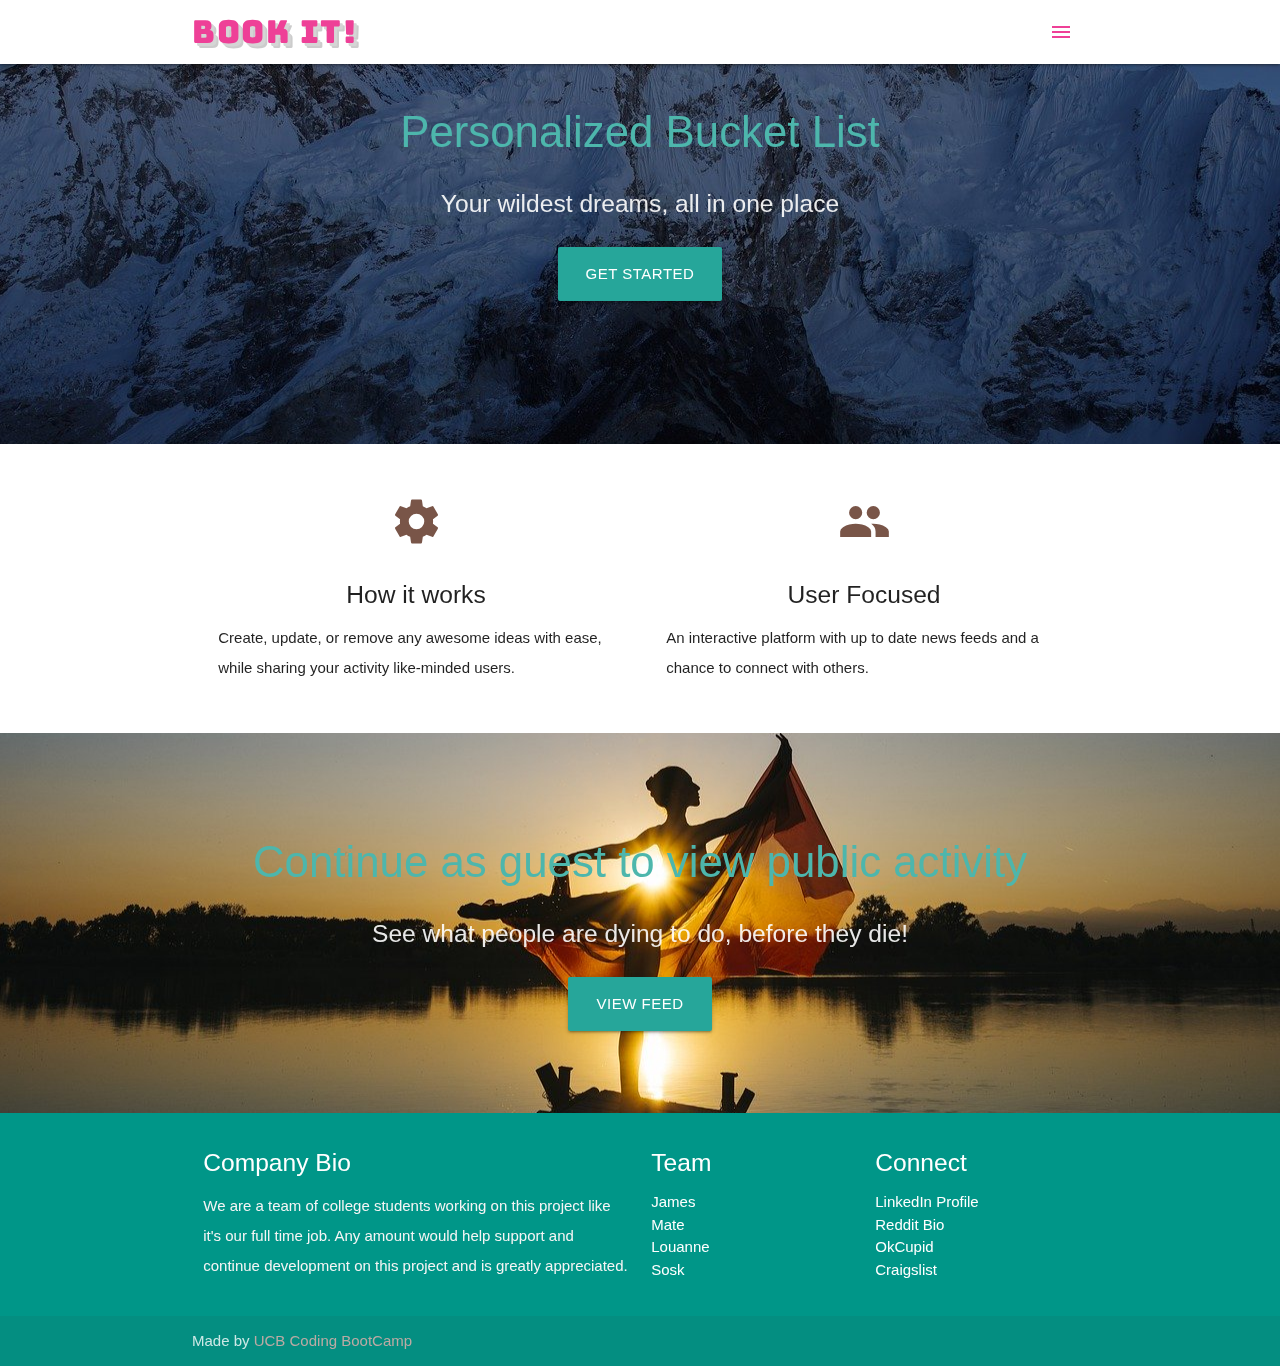
<file: client/assets/index.html>
<!DOCTYPE html>
<html lang="en">
  <head>
    <meta http-equiv="Content-Type" content="text/html; charset=UTF-8" />
    <meta name="viewport" content="width=device-width, initial-scale=1" />
    <title>Group-4-Project-2</title>

    <!-- CSS  -->
    <link
      href="https://fonts.googleapis.com/icon?family=Material+Icons"
      rel="stylesheet"
    />
    <link
      href="https://fonts.googleapis.com/css?family=Bungee&display=swap"
      rel="stylesheet"
    />
    <link
      href="css/materialize.css"
      type="text/css"
      rel="stylesheet"
      media="screen,projection"
    />
    <link
      href="css/style.css"
      type="text/css"
      rel="stylesheet"
      media="screen,projection"
    />
    <link
      href="https://fonts.googleapis.com/css2?family=Questrial&display=swap"
      rel="stylesheet"
    />
  </head>
  <body>
    <nav class="white" role="navigation">
      <div class="nav-wrapper container">
        <a id="logo-container" href="#" class="brand-logo left retro-shadow"
          >Book it!</a
        >
        <ul class="right hide-on-med-and-down">
          <li>
            <a href="#">
              <i class="material-icons">menu</i>
              <!-- <img src="../bookit-logo.png" alt="logo as menu" /> -->
            </a>
          </li>
        </ul>

        <ul id="nav-mobile" class="sidenav">
          <li><a href="#">Navbar Link</a></li>
        </ul>
        <a href="#" data-target="nav-mobile" class="sidenav-trigger right"
          ><i class="material-icons">menu</i></a
        >
      </div>
    </nav>

    <div id="index-banner" class="parallax-container">
      <div class="section no-pad-bot">
        <div class="container">
          <br /><br />
          <h3 class="header center teal-text text-lighten-2">
            Personalized Bucket List
          </h3>
          <div class="row center">
            <h5 class="header col s12 light">
              Your wildest dreams, all in one place
            </h5>
          </div>
          <div class="row center">
            <br /><br />
            <a
              href="signup.html"
              id="button"
              class="btn-large waves-effect waves-light teal lighten-1"
              >Get Started</a
            >
          </div>
        </div>
      </div>
      <div class="parallax">
        <img src="./img/bgr-everest.jpg" alt="Mt Everest" />
      </div>
    </div>

    <div class="container">
      <div class="section">
        <div class="row">
          <div class="col s12 m6">
            <div class="icon-block">
              <h2 class="center brown-text">
                <i class="material-icons">settings</i>
              </h2>
              <h5 class="center">How it works</h5>

              <p class="light">
                Create, update, or remove any awesome ideas with ease, while
                sharing your activity like-minded users.
              </p>
            </div>
          </div>

          <div class="col s12 m6">
            <div class="icon-block">
              <h2 class="center brown-text">
                <i class="material-icons">group</i>
              </h2>
              <h5 class="center">User Focused</h5>

              <p class="light">
                An interactive platform with up to date news feeds and a chance
                to connect with others.
              </p>
            </div>
          </div>
        </div>
      </div>
    </div>

    <div class="parallax-container valign-wrapper">
      <div class="section no-pad-bot">
        <div class="container">
          <h3 class="header center teal-text text-lighten-2">
            Continue as guest to view public activity
          </h3>
          <div class="row center">
            <h5 class="header col s12 light">
              See what people are dying to do, before they die!
            </h5>
          </div>
          <div class="row center">
            <a
              href="feed.html"
              id="button"
              class="btn-large waves-effect waves-light teal lighten-1"
              >View Feed</a
            >
          </div>
        </div>
      </div>
      <div class="parallax">
        <img src="./img/bgr-ballet.jpg" alt="ballerina" />
      </div>
    </div>

    <footer class="page-footer teal">
      <div class="container hide-on-med-and-down">
        <div class="row">
          <div class="col l6 s12">
            <h5 class="white-text">Company Bio</h5>
            <p class="grey-text text-lighten-4">
              We are a team of college students working on this project like
              it's our full time job. Any amount would help support and continue
              development on this project and is greatly appreciated.
            </p>
          </div>
          <div class="col l3 s12">
            <h5 class="white-text">Team</h5>
            <ul>
              <li><a class="white-text" href="#!">James</a></li>
              <li><a class="white-text" href="#!">Mate</a></li>
              <li><a class="white-text" href="#!">Louanne</a></li>
              <li><a class="white-text" href="#!">Sosk</a></li>
            </ul>
          </div>
          <div class="col l3 s12">
            <h5 class="white-text">Connect</h5>
            <ul>
              <li><a class="white-text" href="#!">LinkedIn Profile</a></li>
              <li><a class="white-text" href="#!">Reddit Bio</a></li>
              <li><a class="white-text" href="#!">OkCupid</a></li>
              <li><a class="white-text" href="#!">Craigslist</a></li>
            </ul>
          </div>
        </div>
      </div>
      <div class="footer-copyright">
        <div class="container">
          Made by
          <a class="brown-text text-lighten-3" href="#">UCB Coding BootCamp</a>
        </div>
      </div>
    </footer>

    <!--  Scripts-->
    <script src="https://code.jquery.com/jquery-2.1.1.min.js"></script>
    <script src="js/materialize.js"></script>
    <script src="js/init.js"></script>
  </body>
</html>
</file>
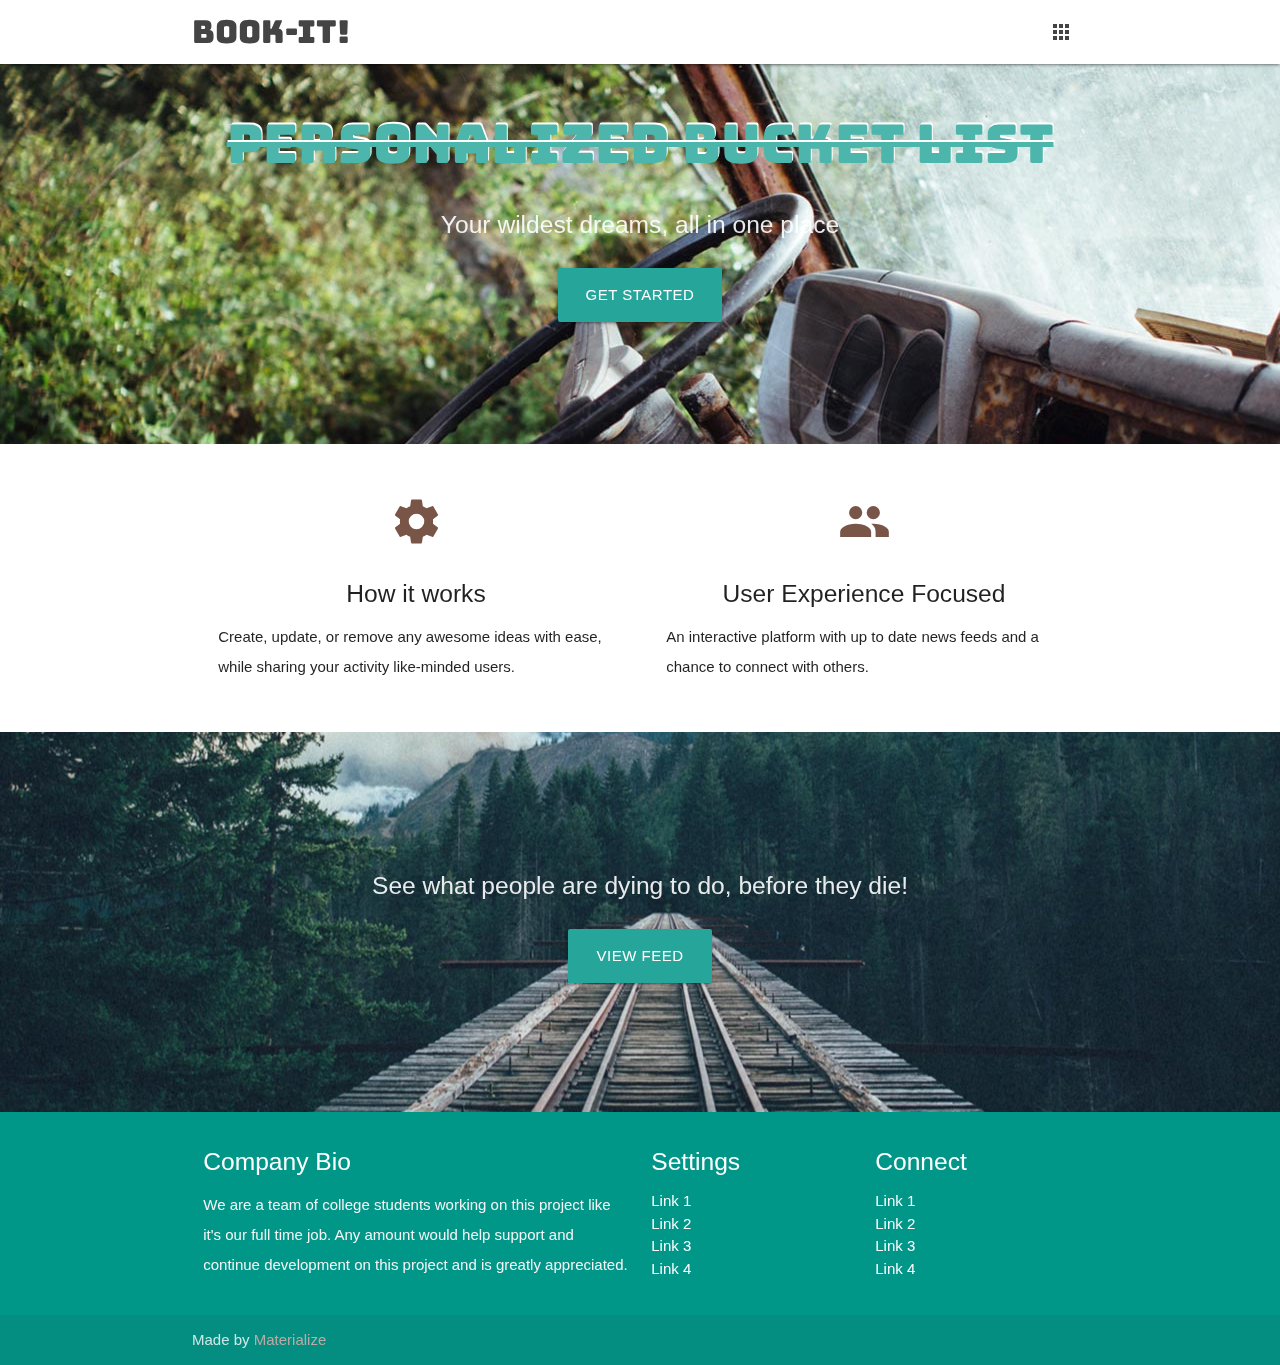
<file: client/assets/parallax-template/index.html>
<!DOCTYPE html>
<html lang="en">
  <head>
    <meta http-equiv="Content-Type" content="text/html; charset=UTF-8" />
    <meta name="viewport" content="width=device-width, initial-scale=1" />
    <title>Group-4-Project-2</title>

    <!-- CSS  -->
    <link
      href="https://fonts.googleapis.com/icon?family=Material+Icons"
      rel="stylesheet"
    />
    <link
      href="https://fonts.googleapis.com/css?family=Bungee&display=swap"
      rel="stylesheet"
    />

    <link
      href="css/materialize.css"
      type="text/css"
      rel="stylesheet"
      media="screen,projection"
    />
    <link
      href="css/style.css"
      type="text/css"
      rel="stylesheet"
      media="screen,projection"
    />
  </head>
  <body>
    <nav class="white" role="navigation">
      <div class="nav-wrapper container">
        <a id="logo-container" href="#" class="brand-logo logo-font"
          >Book-it!</a
        >
        <ul class="right hide-on-med-and-down">
          <li>
            <a href="#"><i class="material-icons">apps</i></a>
          </li>
        </ul>

        <ul id="nav-mobile" class="sidenav">
          <li><a href="#">Navbar Link</a></li>
        </ul>
        <a href="#" data-target="nav-mobile" class="sidenav-trigger"
          ><i class="material-icons">menu</i></a
        >
      </div>
    </nav>

    <div id="index-banner" class="parallax-container">
      <div class="section no-pad-bot">
        <div class="container">
          <br /><br />
          <h2 class="header center teal-text text-lighten-2">
            Personalized Bucket List
          </h2>
          <div class="row center">
            <h5 class="header col s12 light">
              Your wildest dreams, all in one place
            </h5>
          </div>
          <div class="row center">
            <a
              href="http://materializecss.com/getting-started.html"
              id="button"
              class="btn-large waves-effect waves-light teal lighten-1"
              >Get Started</a
            >
            <!-- <br /><br /> -->
          </div>
        </div>
      </div>
      <div class="parallax">
        <img src="background2.jpg" alt="Unsplashed background img 2" />
      </div>
    </div>

    <div class="container">
      <div class="section">
        <div class="row">
          <div class="col s12 m6">
            <div class="icon-block">
              <h2 class="center brown-text">
                <i class="material-icons">settings</i>
              </h2>
              <h5 class="center">How it works</h5>

              <p class="light">
                Create, update, or remove any awesome ideas with ease, while
                sharing your activity like-minded users.
              </p>
            </div>
          </div>

          <div class="col s12 m6">
            <div class="icon-block">
              <h2 class="center brown-text">
                <i class="material-icons">group</i>
              </h2>
              <h5 class="center">User Experience Focused</h5>

              <p class="light">
                An interactive platform with up to date news feeds and a chance
                to connect with others.
              </p>
            </div>
          </div>
        </div>
      </div>
    </div>

    <div class="parallax-container valign-wrapper">
      <div class="section no-pad-bot">
        <div class="container">
          <div class="row center">
            <h5 class="header col s12 light">
              See what people are dying to do, before they die!
            </h5>
          </div>
          <div class="row center">
            <a
              href="http://materializecss.com/getting-started.html"
              id="button"
              class="btn-large waves-effect waves-light teal lighten-1"
              >View Feed</a
            >
          </div>
        </div>
      </div>
      <div class="parallax">
        <img src="background3.jpg" alt="Unsplashed background img 3" />
      </div>
    </div>

    <footer class="page-footer teal">
      <div class="container">
        <div class="row">
          <div class="col l6 s12">
            <h5 class="white-text">Company Bio</h5>
            <p class="grey-text text-lighten-4">
              We are a team of college students working on this project like
              it's our full time job. Any amount would help support and continue
              development on this project and is greatly appreciated.
            </p>
          </div>
          <div class="col l3 s12">
            <h5 class="white-text">Settings</h5>
            <ul>
              <li><a class="white-text" href="#!">Link 1</a></li>
              <li><a class="white-text" href="#!">Link 2</a></li>
              <li><a class="white-text" href="#!">Link 3</a></li>
              <li><a class="white-text" href="#!">Link 4</a></li>
            </ul>
          </div>
          <div class="col l3 s12">
            <h5 class="white-text">Connect</h5>
            <ul>
              <li><a class="white-text" href="#!">Link 1</a></li>
              <li><a class="white-text" href="#!">Link 2</a></li>
              <li><a class="white-text" href="#!">Link 3</a></li>
              <li><a class="white-text" href="#!">Link 4</a></li>
            </ul>
          </div>
        </div>
      </div>
      <div class="footer-copyright">
        <div class="container">
          Made by
          <a class="brown-text text-lighten-3" href="http://materializecss.com"
            >Materialize</a
          >
        </div>
      </div>
    </footer>

    <!--  Scripts-->
    <script src="https://code.jquery.com/jquery-2.1.1.min.js"></script>
    <script src="js/materialize.js"></script>
    <script src="js/init.js"></script>
  </body>
</html>
</file>
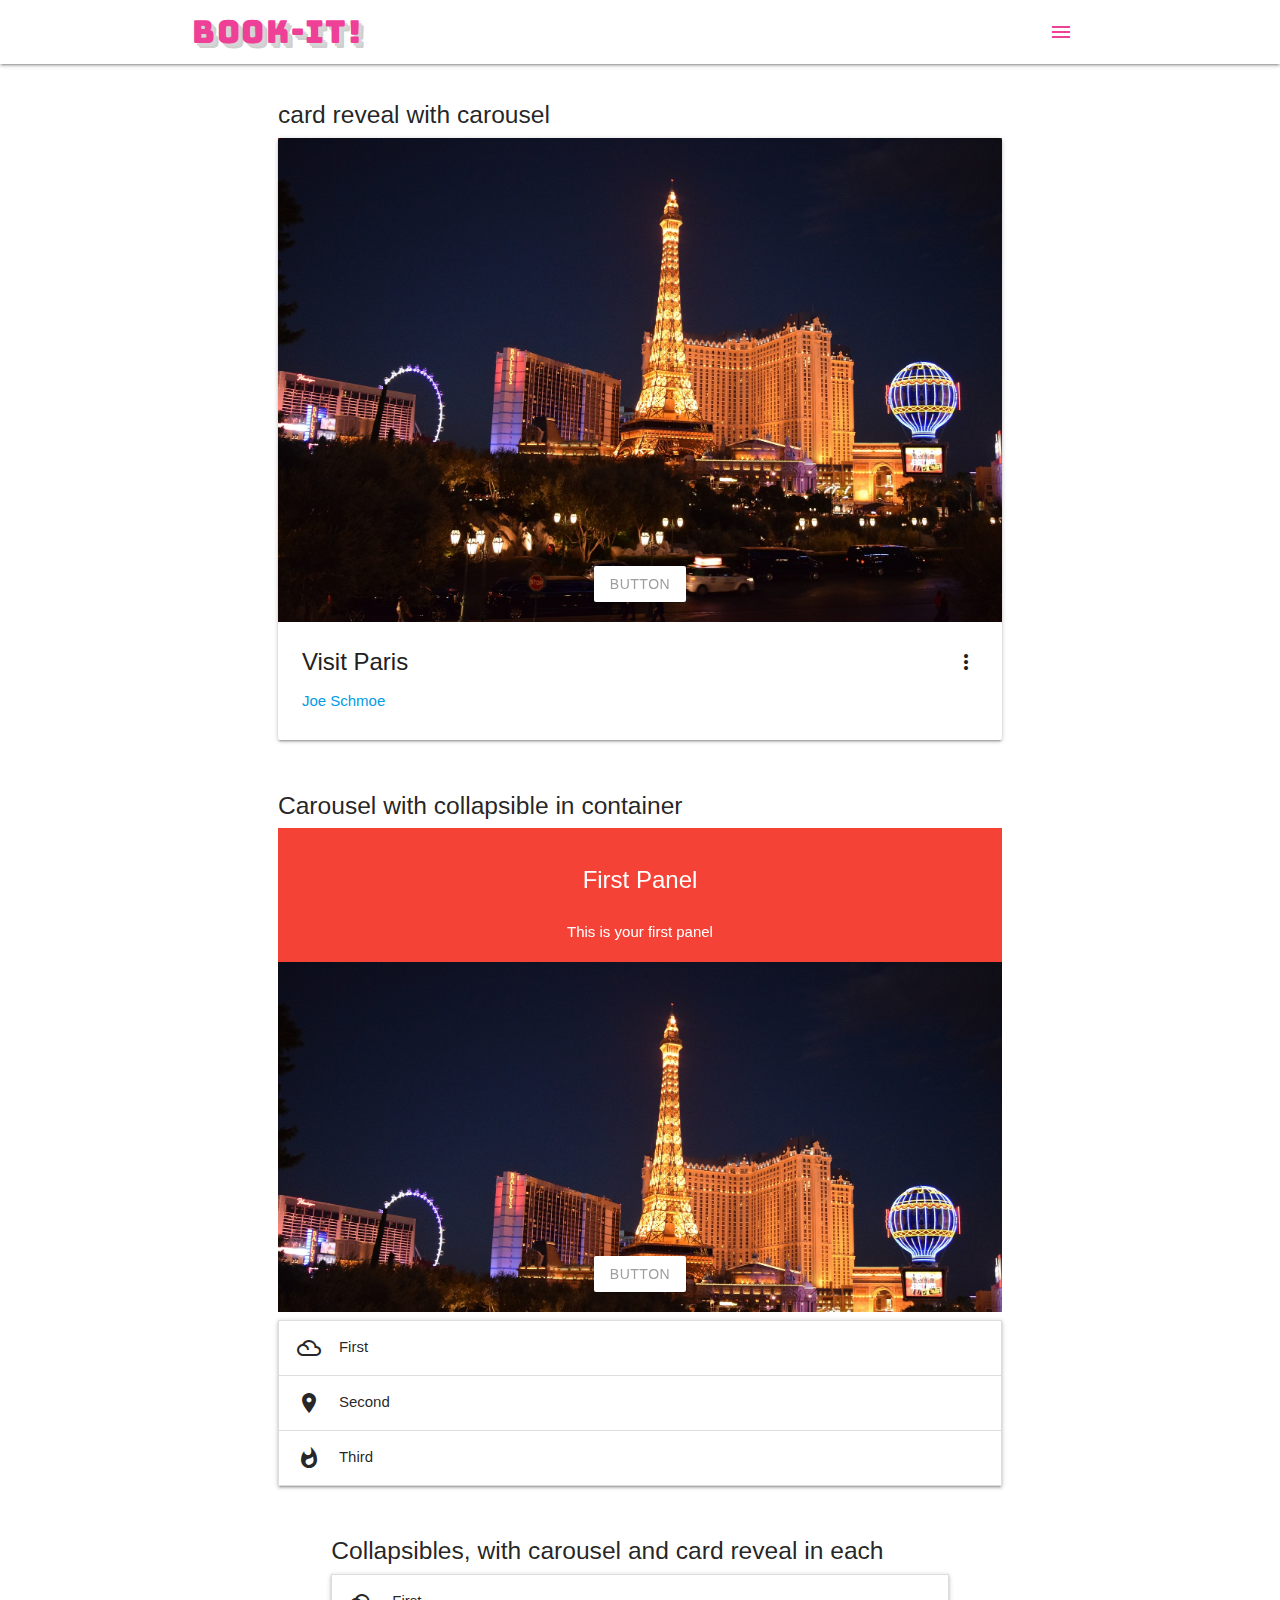
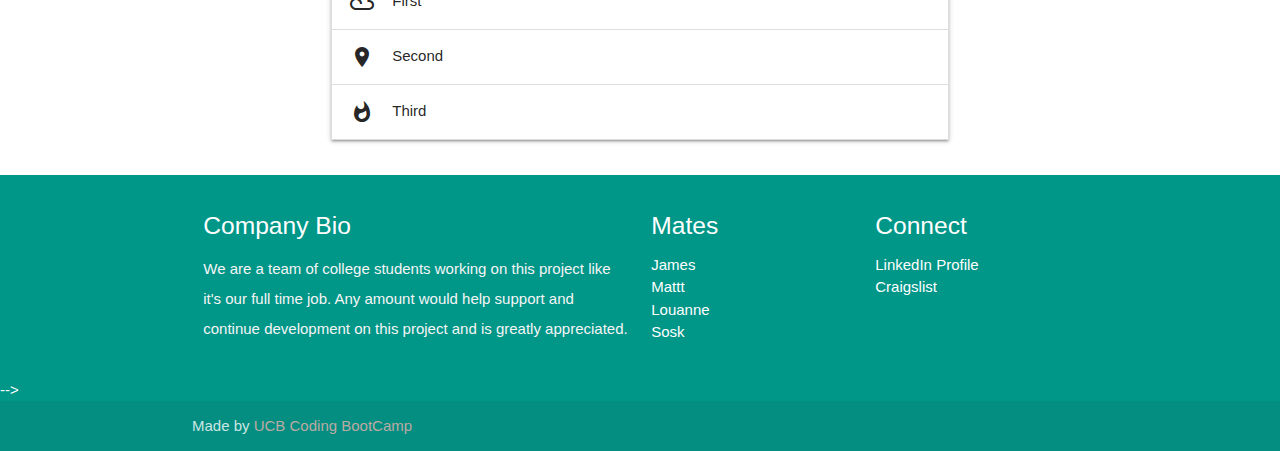
<file: client/assets/feed.html>
<!DOCTYPE html>
<html lang="en">
  <head>
    <meta http-equiv="Content-Type" content="text/html; charset=UTF-8" />
    <meta name="viewport" content="width=device-width, initial-scale=1" />
    <title>G4-P2_feed-page</title>

    <!-- CSS  -->
    <link
      href="https://fonts.googleapis.com/icon?family=Material+Icons"
      rel="stylesheet"
    />
    <link
      href="https://fonts.googleapis.com/css?family=Bungee&display=swap"
      rel="stylesheet"
    />
    <link
      href="css/materialize.css"
      type="text/css"
      rel="stylesheet"
      media="screen,projection"
    />
    <link
      href="css/style.css"
      type="text/css"
      rel="stylesheet"
      media="screen,projection"
    />
  </head>
  <body>
    <nav class="white" role="navigation">
      <div class="nav-wrapper container">
        <a id="logo-container" href="#" class="brand-logo left retro-shadow"
          >Book-it!</a
        >
        <ul class="right hide-on-med-and-down">
          <li>
            <a href="#">
              <i class="material-icons">menu</i>
              <!-- <img src="../bookit-logo.png" alt="logo as menu" /> -->
            </a>
          </li>
        </ul>

        <ul id="nav-mobile" class="sidenav">
          <li><a href="#">Navbar Link</a></li>
        </ul>
        <a href="#" data-target="nav-mobile" class="sidenav-trigger right"
          ><i class="material-icons">menu</i></a
        >
      </div>
    </nav>

    <div class="row">
      <div class="col s3">
        <!-- Grey navigation panel -->
      </div>

      <div class="col s9">
        <!-- Teal page content  -->
      </div>
    </div>

    <div class="container">
      <div class="row">
        <div class="col s12 m10 offset-m1">
          <h5>card reveal with carousel</h5>
          <div class="card">
            <div class="card-image waves-effect waves-block waves-light">
              <div class="carousel carousel-slider center">
                <div class="carousel-fixed-item center">
                  <a class="btn waves-effect white grey-text darken-text-2"
                    >button</a
                  >
                </div>
                <div class="carousel-item red white-text" href="#one!">
                  <img class="activator" src="./img/paris.jpeg" />
                  <h2>First Panel</h2>
                  <p class="white-text">This is your first panel</p>
                </div>
                <div class="carousel-item amber white-text" href="#two!">
                  <h2>Second Panel</h2>
                  <p class="white-text">This is your second panel</p>
                </div>
                <div class="carousel-item green white-text" href="#three!">
                  <h2>Third Panel</h2>
                  <p class="white-text">This is your third panel</p>
                </div>
                <div class="carousel-item blue white-text" href="#four!">
                  <h2>Fourth Panel</h2>
                  <p class="white-text">This is your fourth panel</p>
                </div>
              </div>
            </div>
            <div class="card-content">
              <span class="card-title activator grey-text text-darken-4"
                >Visit Paris<i class="material-icons right">more_vert</i></span
              >
              <p><a href="#">Joe Schmoe</a></p>
            </div>
            <div class="card-reveal">
              <span class="card-title grey-text text-darken-4"
                >Card Title<i class="material-icons right">close</i></span
              >
              <p>
                Here is some more information about this product that is only
                revealed once clicked on.
              </p>
            </div>
          </div>
        </div>
      </div>

      <div class="row">
        <div class="col s12 m10 offset-m1">
          <h5>Carousel with collapsible in container</h5>
          <div class="carousel carousel-slider center">
            <div class="carousel-fixed-item center">
              <a class="btn waves-effect white grey-text darken-text-2"
                >button</a
              >
            </div>
            <div class="carousel-item red white-text" href="#one!">
              <h2>First Panel</h2>
              <p class="white-text">This is your first panel</p>
              <img class="activator" src="./img/paris.jpeg" />
            </div>
            <div class="carousel-item amber white-text" href="#two!">
              <h2>Second Panel</h2>
              <p class="white-text">This is your second panel</p>
            </div>
            <div class="carousel-item green white-text" href="#three!">
              <h2>Third Panel</h2>
              <p class="white-text">This is your third panel</p>
            </div>
            <div class="carousel-item blue white-text" href="#four!">
              <h2>Fourth Panel</h2>
              <p class="white-text">This is your fourth panel</p>
            </div>
          </div>
          <!-- collapsible -->
          <ul class="collapsible">
            <li>
              <div class="collapsible-header">
                <i class="material-icons">filter_drama</i>First
              </div>
              <div class="collapsible-body">
                <span>Lorem ipsum dolor sit amet.</span>
              </div>
            </li>
            <li>
              <div class="collapsible-header">
                <i class="material-icons">place</i>Second
              </div>
              <div class="collapsible-body">
                <span>Lorem ipsum dolor sit amet.</span>
              </div>
            </li>
            <li>
              <div class="collapsible-header">
                <i class="material-icons">whatshot</i>Third
              </div>
              <div class="collapsible-body">
                <span>Lorem ipsum dolor sit amet.</span>
              </div>
            </li>
          </ul>
        </div>
      </div>
    </div>

    <div class="row">
      <div class="col s6 offset-s3">
        <h5>Collapsibles, with carousel and card reveal in each</h5>

        <ul class="collapsible">
          <li>
            <div class="collapsible-header">
              <i class="material-icons">filter_drama</i>First
            </div>
            <div class="collapsible-body">
              <!-- card -->
              <div class="card">
                <div class="card-image waves-effect waves-block waves-light">
                  <div class="carousel carousel-slider center">
                    <div class="carousel-fixed-item center">
                      <a class="btn waves-effect white grey-text darken-text-2"
                        >button</a
                      >
                    </div>
                    <div class="carousel-item red white-text" href="#one!">
                      <img class="activator" src="./img/paris.jpeg" />
                      <h2>First Panel</h2>
                      <p class="white-text">This is your first panel</p>
                    </div>
                    <div class="carousel-item amber white-text" href="#two!">
                      <h2>Second Panel</h2>
                      <p class="white-text">This is your second panel</p>
                    </div>
                    <div class="carousel-item green white-text" href="#three!">
                      <h2>Third Panel</h2>
                      <p class="white-text">This is your third panel</p>
                    </div>
                    <div class="carousel-item blue white-text" href="#four!">
                      <h2>Fourth Panel</h2>
                      <p class="white-text">This is your fourth panel</p>
                    </div>
                  </div>
                </div>
                <div class="card-content">
                  <span class="card-title activator grey-text text-darken-4"
                    >Visit Paris<i class="material-icons right">more_vert</i>
                  </span>
                  <p><a href="#">Joe Schmoe</a></p>
                </div>
                <div class="card-reveal">
                  <span class="card-title grey-text text-darken-4"
                    >Card Title<i class="material-icons right">close</i></span
                  >
                  <p>
                    Here is some more information about this product that is
                    only revealed once clicked on.
                  </p>
                </div>
              </div>

              <span>Lorem ipsum dolor sit amet.</span>
            </div>
          </li>
          <li>
            <div class="collapsible-header">
              <i class="material-icons">place</i>Second
            </div>
            <div class="collapsible-body">
              <span>Lorem ipsum dolor sit amet.</span>
            </div>
          </li>
          <li>
            <div class="collapsible-header">
              <i class="material-icons">whatshot</i>Third
            </div>
            <div class="collapsible-body">
              <span>Lorem ipsum dolor sit amet.</span>
            </div>
          </li>
        </ul>
      </div>
    </div>

    <footer class="page-footer teal">
      <div class="container">
        <div class="row">
          <div class="col l6 s12">
            <h5 class="white-text">Company Bio</h5>
            <p class="grey-text text-lighten-4">
              We are a team of college students working on this project like
              it's our full time job. Any amount would help support and continue
              development on this project and is greatly appreciated.
            </p>
          </div>
          <div class="col l3 s12">
            <h5 class="white-text">Mates</h5>
            <ul>
              <li><a class="white-text" href="#!">James</a></li>
              <li><a class="white-text" href="#!">Mattt</a></li>
              <li><a class="white-text" href="#!">Louanne</a></li>
              <li><a class="white-text" href="#!">Sosk</a></li>
            </ul>
          </div>
          <div class="col l3 s12">
            <h5 class="white-text">Connect</h5>
            <ul>
              <li><a class="white-text" href="#!">LinkedIn Profile</a></li>
              <li><a class="white-text" href="#!">Craigslist</a></li>
            </ul>
          </div>
        </div>
      </div>
      -->
      <div class="footer-copyright">
        <div class="container">
          Made by
          <a class="brown-text text-lighten-3" href="#">UCB Coding BootCamp</a>
        </div>
      </div>
    </footer>

    <!--  Scripts-->
    <script src="https://code.jquery.com/jquery-2.1.1.min.js"></script>
    <script src="js/materialize.js"></script>
    <script src="js/init.js"></script>
  </body>
</html>
</file>
<file: client/assets/css/style.css>
/* Custom Stylesheet */
/**
 * Use this file to override Materialize files so you can update
 * the core Materialize files in the future
 *
 * Made By MaterializeCSS.com
 */
.brand-logo {
  /* color: #2c2c2c; */
  font-family: "Bungee", cursive;
  color: #444;
  letter-spacing: 0.05em;
  text-shadow: 3px 3px 0px #d5d5d5, 5px 5px 0px rgba(0, 0, 0, 0.2);
}

nav ul a,
nav .brand-logo {
  color: rgb(238, 64, 151);
}

p {
  line-height: 2rem;
}

.sidenav-trigger {
  color: #26a69a;
}

.parallax-container {
  min-height: 380px;
  line-height: 0;
  height: auto;
  color: rgba(255, 255, 255, 0.9);
}
.parallax-container .section {
  width: 100%;
}

@media only screen and (max-width: 992px) {
  .parallax-container .section {
    position: absolute;
    top: 40%;
  }
  #index-banner .section {
    top: 10%;
  }
}

@media only screen and (max-width: 600px) {
  #index-banner .section {
    top: 0;
  }
}

.icon-block {
  padding: 0 15px;
}
.icon-block .material-icons {
  font-size: inherit;
}

footer.page-footer {
  margin: 0;
}
</file>
<file: client/assets/parallax-template/css/style.css>
/* Custom Stylesheet */
/**
 * Use this file to override Materialize files so you can update
 * the core Materialize files in the future
 *
 * Made By MaterializeCSS.com
 */

nav ul a,
nav .brand-logo {
  color: #444;
  font-family: "Bungee", cursive;
}

h2 {
  font-family: "Bungee", cursive;
  text-decoration: line-through;
  text-shadow: 1px -2px white;
}

h2.retro-shadow {
  color: #2c2c2c;
  background-color: #d5d5d5;
  letter-spacing: 0.05em;
  text-shadow: 4px 4px 0px #d5d5d5, 7px 7px 0px rgba(0, 0, 0, 0.2);
}

p {
  line-height: 2rem;
}

.sidenav-trigger {
  color: #26a69a;
}

.parallax-container {
  min-height: 380px;
  line-height: 0;
  height: auto;
  color: rgba(255, 255, 255, 0.9);
}
.parallax-container .section {
  width: 100%;
}

@media only screen and (max-width: 992px) {
  .parallax-container .section {
    position: absolute;
    top: 40%;
  }
  #index-banner .section {
    top: 10%;
  }
}

@media only screen and (max-width: 600px) {
  #index-banner .section {
    top: 0;
  }
}

.icon-block {
  padding: 0 15px;
}
.icon-block .material-icons {
  font-size: inherit;
}

footer.page-footer {
  margin: 0;
}
</file>
